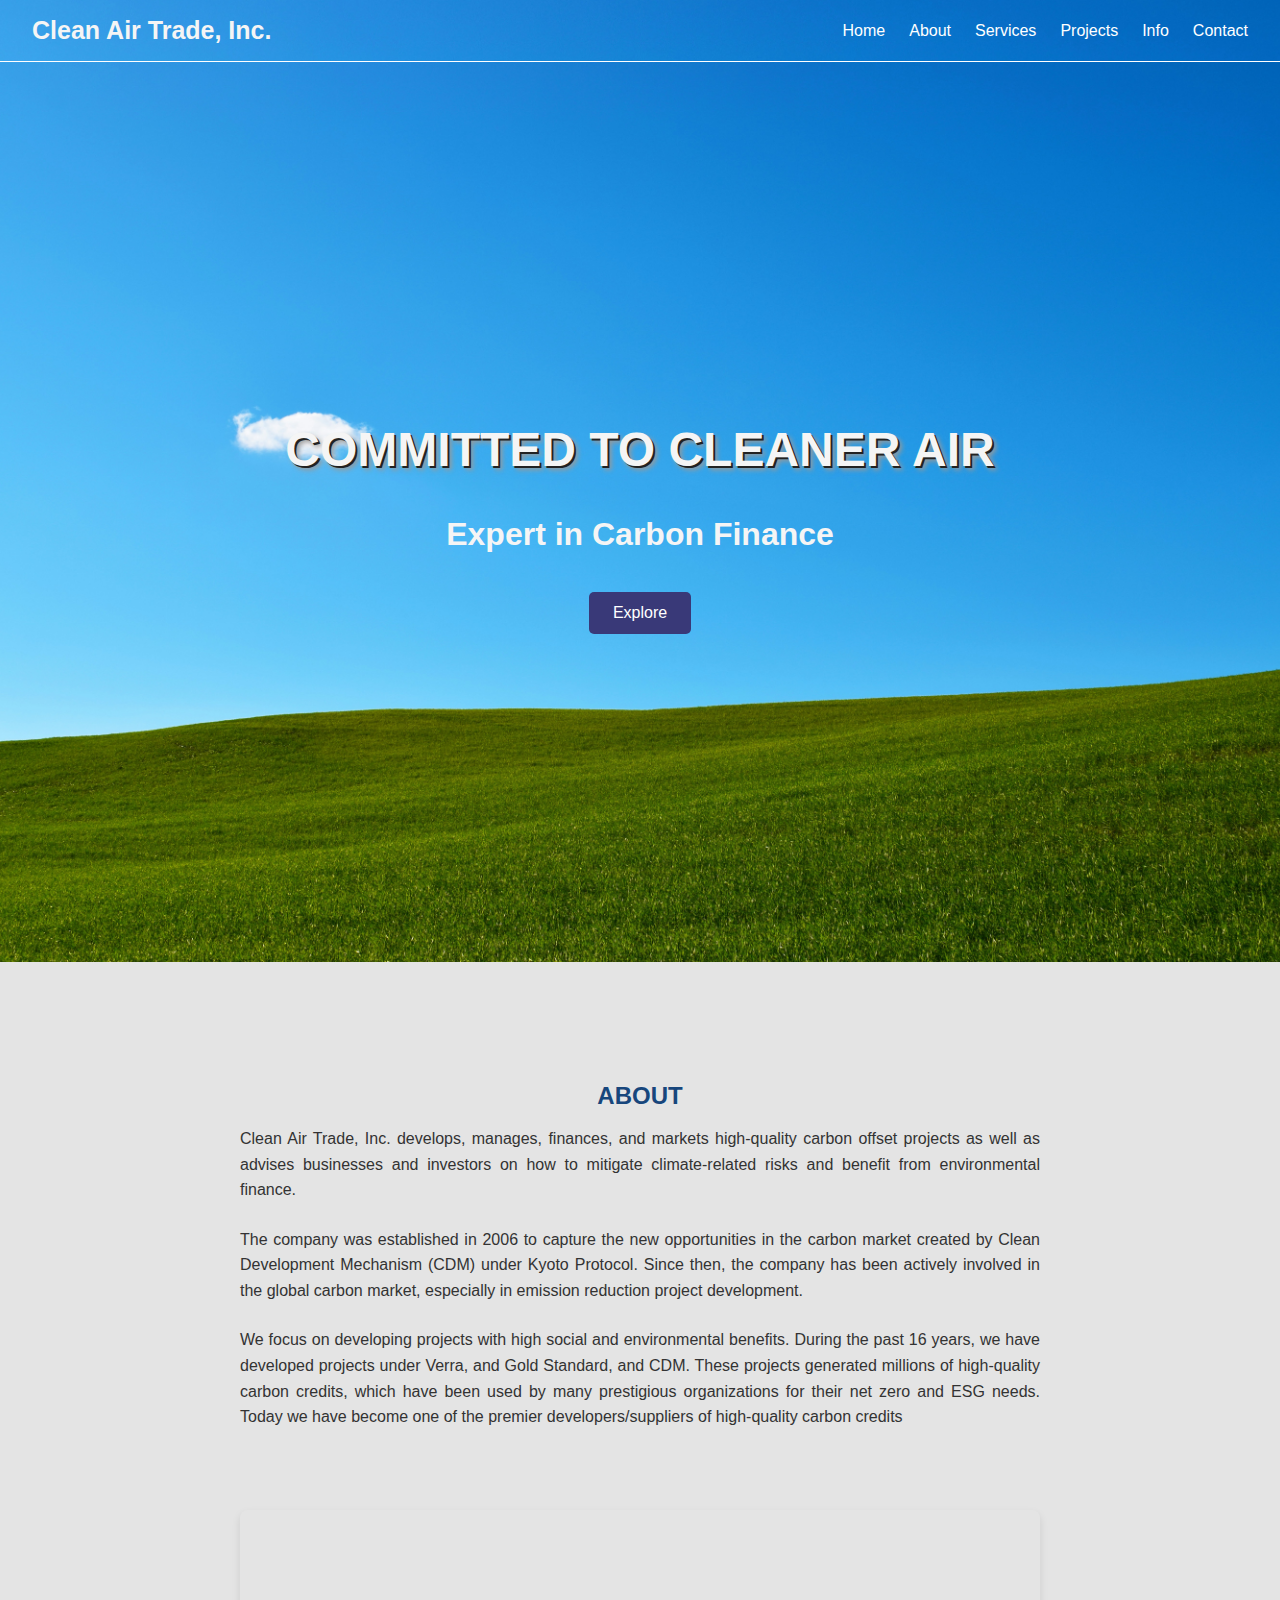
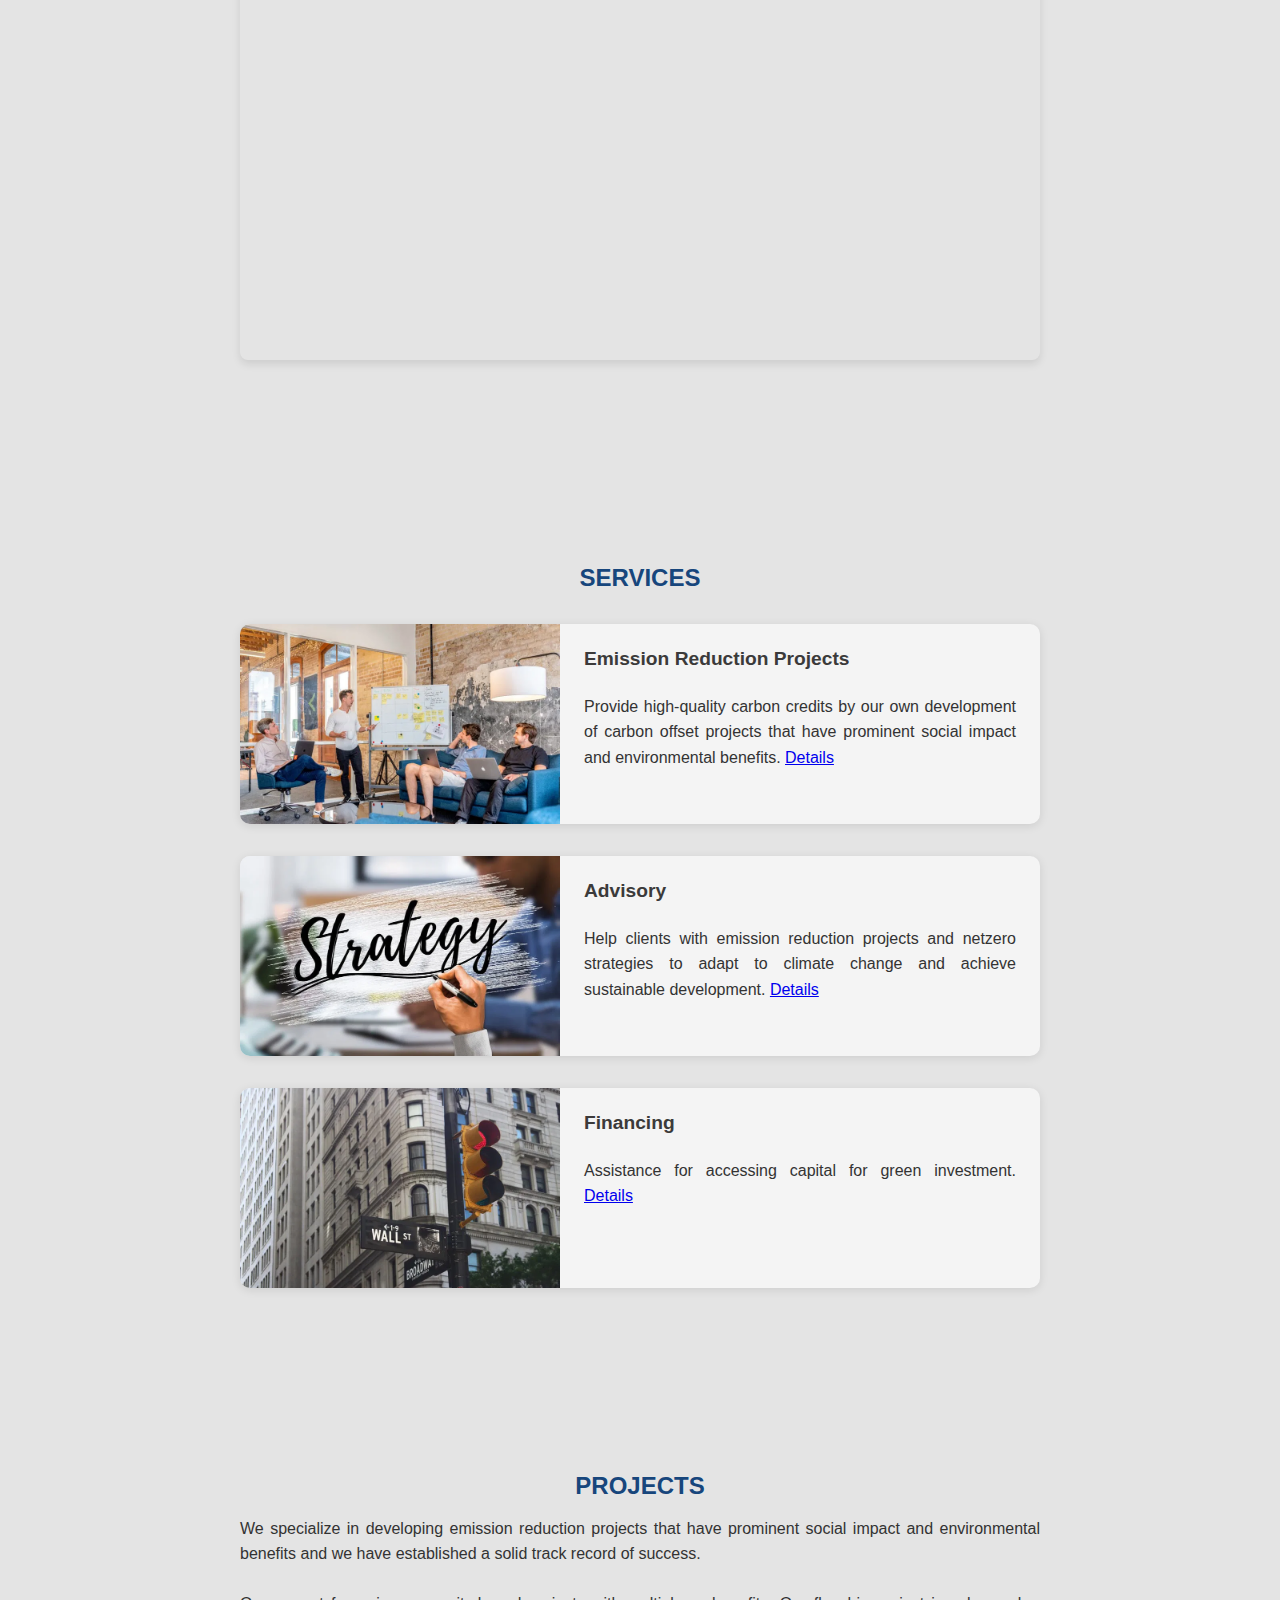
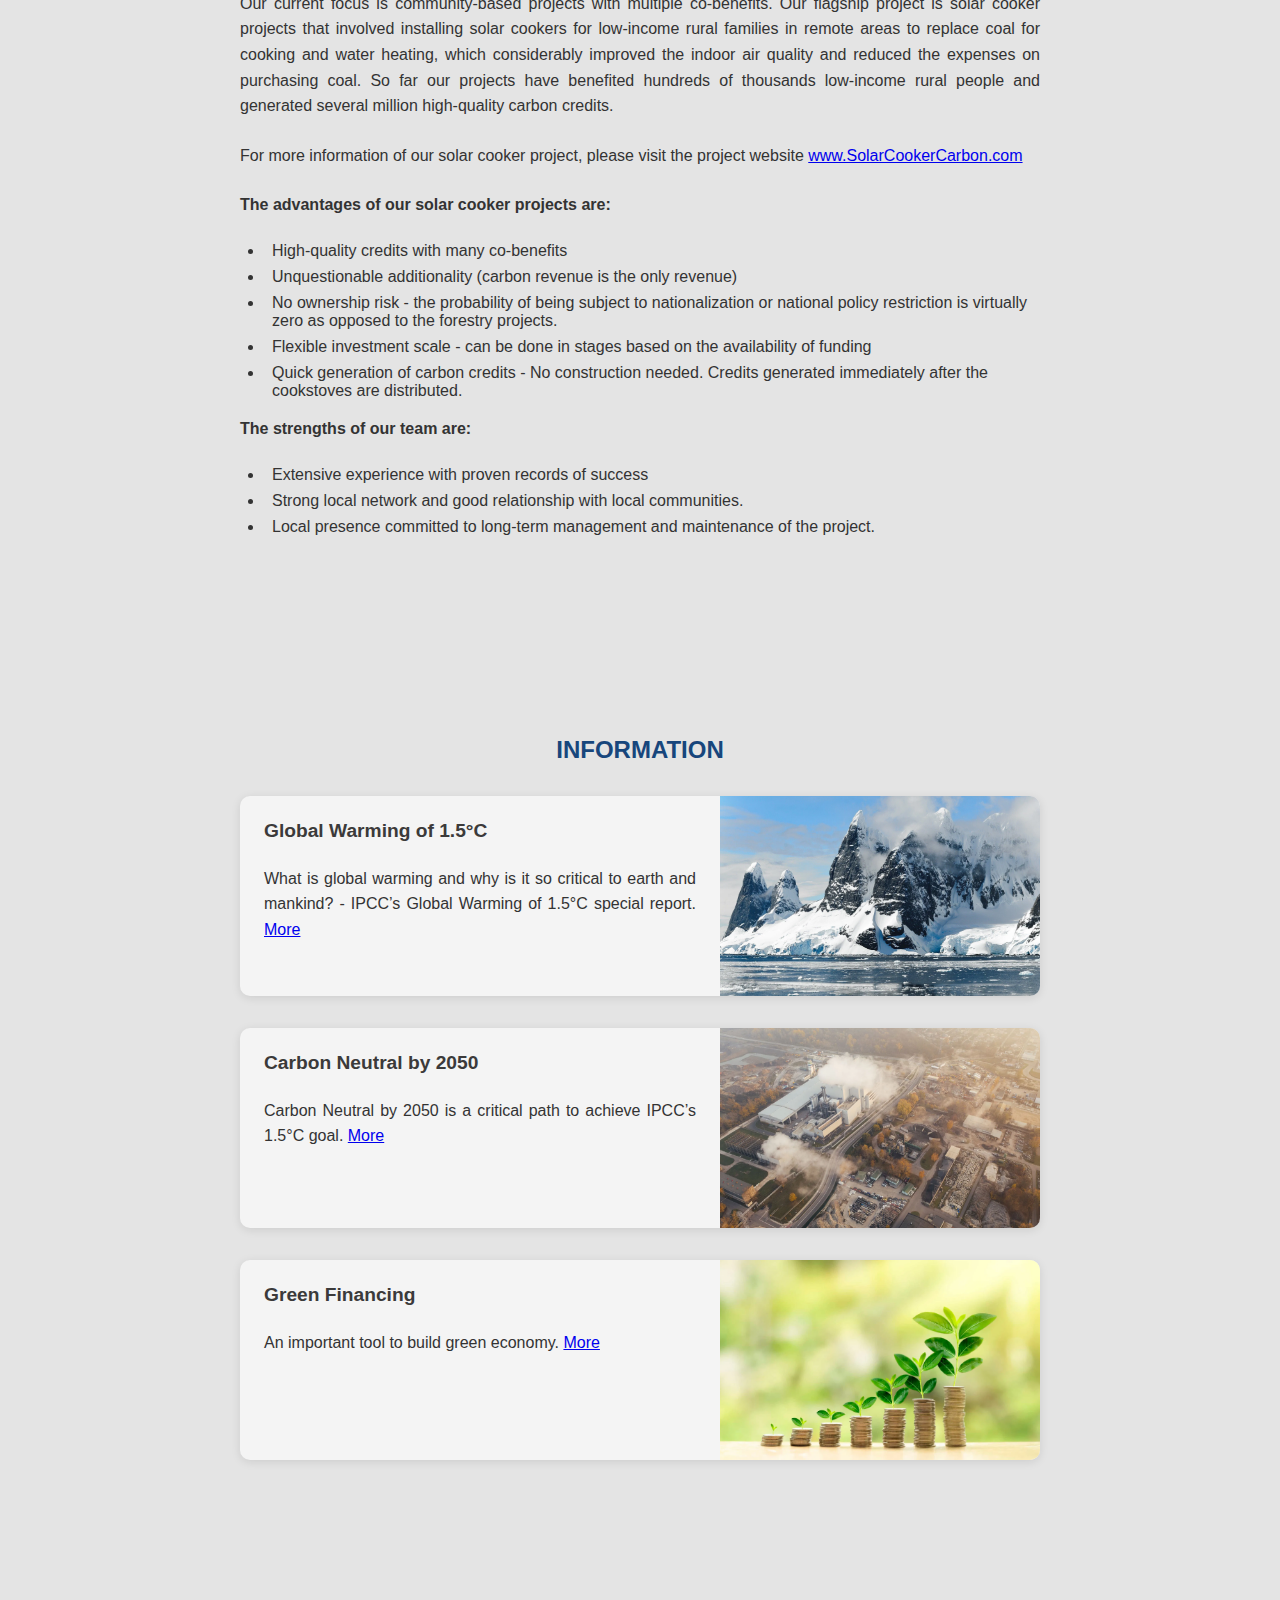
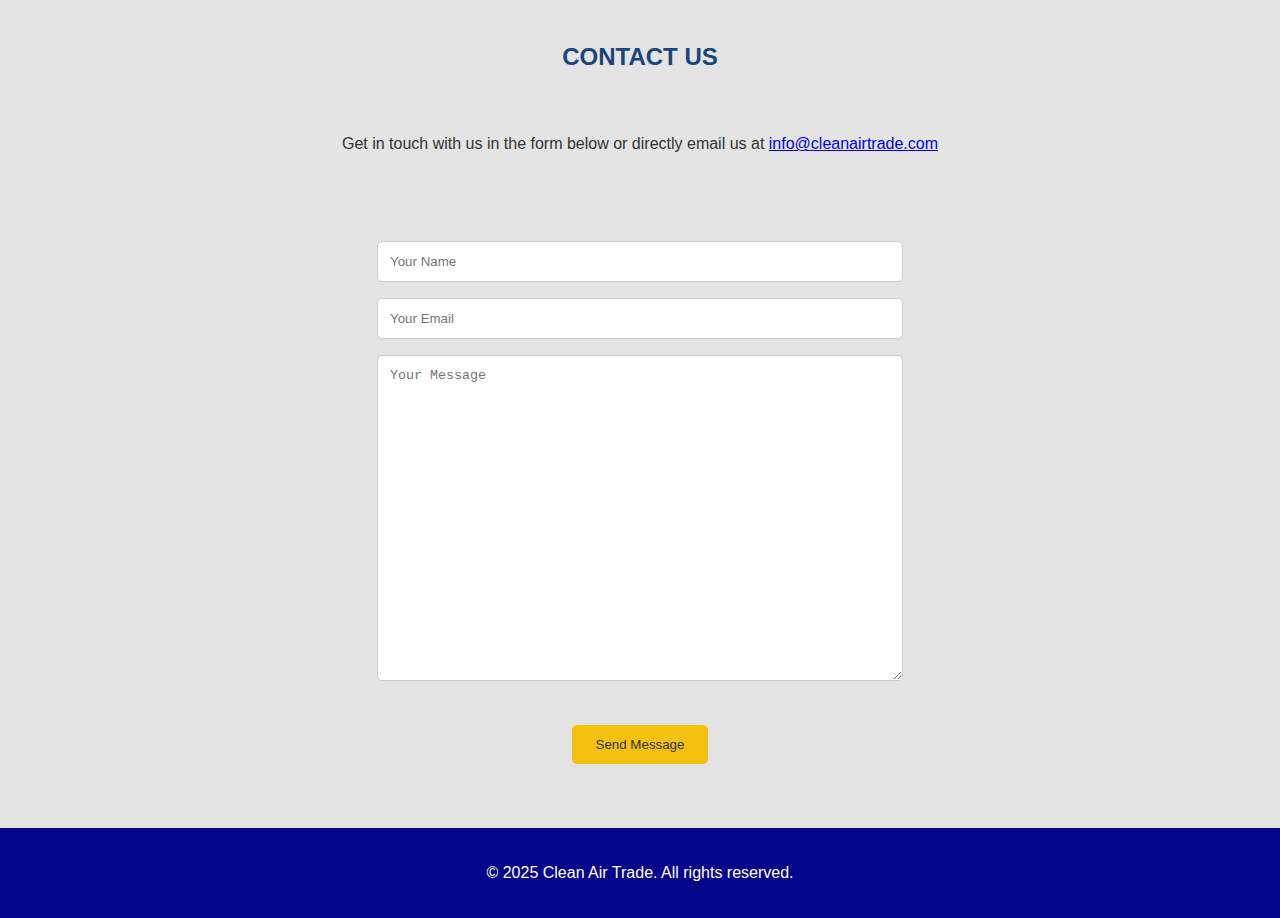
<file: index.html>
<!DOCTYPE html>
<html lang="en">
  <head>
    <meta charset="UTF-8">
    <meta name="viewport" content="width=device-width, initial-scale=1.0, minimum-scale=1.0">
    <title>Clean Air Trade</title>
    <link rel="stylesheet" href="styles/styles.css">
    <link rel="stylesheet" href="https://cdnjs.cloudflare.com/ajax/libs/font-awesome/6.0.0-beta3/css/all.min.css">
  </head>

<body>
  <!-- Navigation Bar -->
  <include src="components/navbar.html"></include>

  <!-- Hero Section -->
  <section id="home" class="hero">
    <div class="hero-content">
      <h1>COMMITTED TO CLEANER AIR</h1>
      <p><b>Expert in Carbon Finance</b></p>
      <a href="#services" class="btn">Explore</a>
    </div>
  </section>

  <!-- About Section -->
  <section id="about" class="section">
    <div class="content">
      
      <br></br>
      <h2>ABOUT</h2>
    
      <p>Clean Air Trade, Inc. develops, manages, finances, and markets high-quality carbon offset projects as well as advises businesses and investors on how to mitigate climate-related risks and benefit from environmental finance.</p>
      
      <p>The company was established in 2006 to capture the new opportunities in the carbon market created by Clean Development Mechanism (CDM) under Kyoto Protocol. Since then, the company has been actively involved in the global carbon market, especially in emission reduction project development.</p>
      
      <p>We focus on developing projects with high social and environmental benefits. During the past 16 years, we have developed projects under Verra, and Gold Standard, and CDM. These projects generated millions of high-quality carbon credits, which have been used by many prestigious organizations for their net zero and ESG needs. Today we have become one of the premier developers/suppliers of high-quality carbon credits</p>
    </div>
    <br></br>
    <!-- Image Section 
    <div class="image">
        <img src="images/about-1.jpg" alt="about-1">
    </div>
    -->

<div class="slideshow-container">
  <div class="slide fade">
    <img src="images/about-1.jpg" alt="about-1">
  </div>
  <div class="slide fade">
    <img src="images/about-2.jpg" alt="about-2">
  </div>
  <div class="slide fade">
    <img src="images/about-3.jpg" alt="about-3">
  </div>
</div>

  </section>

  <!-- Services Section -->
  <section id="services" class="section">
    <div class="content">
      <br></br>
      <h2>SERVICES</h2>
   
      <div class="services-grid">
        
        <div class="service-item">
          <div class="service-item-image">
            <img src="images/projects.jpg" alt="Projects">
          </div>
          <div class="service-item-content">  
            <h3>Emission Reduction Projects</h3>
            <p>Provide high-quality carbon credits by our own development of carbon offset projects that have prominent social impact and environmental benefits. <a href="Service-ER projects.html">Details</a>
            </p>
          </div>
        </div>

        <div class="service-item">
          <div class="service-item-image">
            <img src="images/advisory.jpg" alt="advisory">
          </div>
          <div class="service-item-content">  
            <h3>Advisory</h3>
            <p>Help clients with emission reduction projects and netzero strategies to adapt to climate change and achieve sustainable development. <a href="Service-Advisory.html">Details</a></p> 
          </div>
        </div>
        
        <div class="service-item">
          <div class="service-item-image">
            <img src="images/financing.jpg" alt="financing">
          </div>
          <div class="service-item-content"> 
            <h3>Financing</h3>
            <p>Assistance for accessing capital for green investment. <a href="Service-Financing.html">Details</a></p>
          </div>
        </div>
      </div>
    </div>
  </section>

  <!-- Projects Section -->
  <section id="projects" class="section">
    <div class="content">
      <br></br>
      <h2>PROJECTS</h2>
      
      <p>We specialize in developing emission reduction projects that have prominent social impact and environmental benefits and we have established a solid track record of success.</p>

       <p>Our current focus is community-based projects with multiple co-benefits. Our flagship project is solar cooker projects that involved installing solar cookers for low-income rural families in remote areas to replace coal for cooking and water heating, which considerably improved the indoor air quality and reduced the expenses on purchasing coal. So far our projects have benefited hundreds of thousands low-income rural people and generated several million high-quality carbon credits.</p>
       
        <p>For more information of our solar cooker project, please visit the project website <a href="https://www.solarcookercarbon.com">www.SolarCookerCarbon.com</a></p>
        
        <p><b>The advantages of our solar cooker projects are:</b></p>
        <ul class="item-list">
          <li>High-quality credits with many co-benefits</li>
          
          <li>Unquestionable additionality (carbon revenue is the only revenue)</li>
          
          <li>No ownership risk - the probability of being subject to nationalization or national policy restriction is virtually zero as opposed to the forestry projects.</li>
          
          <li>Flexible investment scale - can be done in stages based on the availability of funding</li>
          
          <li>Quick generation of carbon credits - No construction needed. Credits generated immediately after the cookstoves are distributed.</li>
        </ul>
        <p><b>The strengths of our team are:</b></p>
        <ul class="item-list">
          <li>Extensive experience with proven records of success</li>
          <li>Strong local network and good relationship with local communities.</li>
          <li>Local presence committed to long-term management and maintenance of the project.</li>  
        </ul>
    </div>
  </section>

<!-- Info Section -->
  <section id="Info" class="section">
    <div class="content">
      <br></br>
      <h2>INFORMATION</h2>
      
      <div class="services-grid">
        
        <div class="service-item">
          <div class="service-item-content">  
            <h3>Global Warming of 1.5°C</h3>
            <p>What is global warming and why is it so critical to earth and mankind? - IPCC’s Global Warming of 1.5°C special report. <a href="1.5C.html">More</a>
            </p>
          </div>
          <div class="service-item-image">
            <img src="images/iceberg.webp" alt="iceberg">
          </div>
        </div>

        <div class="service-item">
          <div class="service-item-content">  
            <h3>Carbon Neutral by 2050</h3>
            <p>Carbon Neutral by 2050 is a critical path to achieve IPCC’s 1.5°C goal. <a href="cn2050.html">More</a></p> 
          </div>
          <div class="service-item-image">
            <img src="images/misty-birdview.webp" alt="Carbon Neutral by 2050">
          </div>
        </div>
        
        <div class="service-item">
          <div class="service-item-content"> 
            <h3>Green Financing</h3>
            <p>An important tool to build green economy. <a href="green-fin.html">More</a></p>
          </div>
          <div class="service-item-image">
            <img src="images/green-fin.webp" alt="green-fin">
          </div>
        </div>
      </div>
    </div>
  </section>

  <!-- Contact Section -->
  <section id="contact" class="section">
    <div class="content">
      <br></br>
      <h2>CONTACT US</h2>
      <BR></br>
      <p style="text-align: center;">Get in touch with us in the form below or directly email us at  <a href="mailto: info@cleanairtrade.com">info@cleanairtrade.com</a>
      </p>
      <BR></br>
      <form id="contactForm" action="https://formspree.io/f/xwpoqjdq" method="POST">
       
        <input type="text" id="name" name="name" placeholder="Your Name" required>
        <input type="email" id="email" name="email" placeholder="Your Email" required>
        <textarea id="message" name="message" rows="20" placeholder="Your Message" required></textarea>

        <br><br>
        <button type="submit">Send Message</button>
      </form>

     
    </div>
  </section>


  <!-- Footer -->
<include src="components/footer.html"></include>

<script src="scripts/include.js"></script>
<script src="scripts/scripts.js"></script>

  
</body>
</html>
</file>
<file: styles/styles.css>
/*
/*General Styles */
body {
    font-family:Helvetica;
    margin: 0;
    padding: 0;
    box-sizing: border-box;
    color: #333;

  }
  
  .brand{
    color: whitesmoke;
    font-family: Verdana, Geneva, Tahoma, sans-serif;
    font-size: 25px;
    font-weight: bold; 
  }

  /* Navigation Bar */
  .navbar {
    display: flex;
    justify-content: space-between;
    align-items: center;
    /*background-color: #107acf; */
    background: url('../images/hero-bg-top.jpg') no-repeat center center; /* Background image for navbar */
    background-size: cover; /* Ensures image covers the entire navbar */
    padding: 1rem 2rem;
    position: sticky;
    top: 0;
    z-index: 1000;
    color: white; /* Ensure text is readable */
    border-bottom: 0.1px white solid; /* Optional: Add a border for separation */
  }
  
  /*
  nav .logo img {
    height: 50px;
  }
  */

  .navbar .nav-links {
    list-style: none;
    display: flex;
    margin: 0;
    padding: 0;
  }
  
  .navbar .nav-links li {
    margin-left: 1.5rem;
  }
  
  .navbar .nav-links a {
    color: #fff;
    text-decoration: none;
    font-size: 1rem;
  }
  
  .navbar .nav-links a:hover {
    color: #f4c10f;
  }
  
  .menu-toggle {
    display: none;
    font-size: 24px;
    background: none;
    border: none;
    cursor: pointer;
  }


  /* Hero Section */
  .hero {
    background: url('../images/hero-bg.jpg') no-repeat center center/cover;
    height: 100vh;
    display: flex;
    justify-content: center;
    align-items: center;
    text-align:center;
    font-family:'Franklin Gothic Medium', 'Arial Narrow', Arial, sans-serif;
    color: whitesmoke;
  }
  
  .hero-content h1 {
    color: whitesmoke;
    font-size: 3rem;
    margin-bottom: 1rem;
    text-shadow: 2px 2px 0 #222222, 4px 4px 5px #999;
  }
  
  .hero-content p {
    font-size: 2rem;
    margin-bottom: 2rem;
  }
  
  .btn {
    display: inline-block;
    padding: 0.75rem 1.5rem;
    background-color: rgb(57, 57, 120);
    font-family: Verdana, Geneva, Tahoma, sans-serif;
    font-size: medium;
    color: white;
    text-decoration: none;
    border-radius: 5px;
  }
  
  .btn:hover {
    background-color: rgb(96, 93, 93);
  }
  
  /* Sections */
  .section {
    padding: 4rem 2rem;
    text-align: left;
    background-color: rgb(228, 228, 228);
  }
  
  .section h2 {
    font-size: 1.5rem;
    margin-bottom: 1rem;
    color:rgb(23, 70, 124);
    text-align: center;
  }
  
  .section p {
    font-size: 1rem;
    
    max-width: 800px;
    margin: 0 auto;
    background-color: transparent;
  }
  
   /* Services Section - Single Column Landscape Layout */
 .services-grid {
  display: grid;
  grid-template-columns: 1fr;
  gap: 2rem;
  margin-top: 2rem;
  max-width: 1000px;
  margin-left: auto;
  margin-right: auto;
}

.service-item {
  background-color: #f4f4f4;
  border-radius: 10px;
  overflow: hidden;
  display: flex;
  min-height: 200px; /* Set a fixed minimum height */
  box-shadow: 0 2px 10px rgba(0,0,0,0.1);
}

.service-item-content {
  flex: 1;
  padding: 1.5rem;
  display: flex;
  flex-direction: column;
}

.service-item-image {
  flex: 0 0 40%;
  min-width: 200px;
  height: 200px; /* Fixed height for image container */
  overflow: hidden; /* Ensures images don't overflow */
}

.service-item-image img {
  width: 100%;
  height: 100%;
  object-fit: cover; /* Crop image to fit container */
  object-position: center; /* Center the cropped area */
}

  /* Content styling */
  .service-item i {
    font-size: 2rem;
    margin-bottom: 1rem;
    color: #f4c10f;
  }

  .service-item h3 {
    margin-top: 0;
    font-size: 1.2rem;
    margin-bottom: 1rem;
    color:rgb(59, 58, 58);
  }

  .service-item p {
    margin-bottom: 1.5rem;
    line-height: 1.6;
  }

  .service-item-content p {
    text-align: left; /* Override justify alignment */
    padding-left: 0;  /* Remove any potential padding */
    margin-left: 0;   /* Remove any potential margins */
  }

  .service-link {
    color: #107acf;
    text-decoration: none;
    font-weight: bold;
    margin-top: auto; /* Pushes link to bottom */
    align-self: flex-start; /* Aligns link to left */
  }

  .service-link:hover {
    text-decoration: underline;
  }

  /* projects section */
  .item-list {
    padding-left: 1.5rem;
    list-style-type: disc;
    margin: 1rem auto; /* This ensures consistent margins */
    max-width: 800px; /* Match the paragraph width */
  }

  .item-list li {
    margin-bottom: 0.5rem;
    padding-left: 0.5rem; /* Additional padding for better indentation */
  }

  /* Contact Form */
  form {
    display: flex;
    flex-direction: column;
    align-items: center;
    margin-top: 1rem;
  }
  
  form input, form textarea {
    width: 100%;
    max-width: 500px;
    padding: 0.75rem;
    margin: 0.5rem 0;
    border: 1px solid #ccc;
    border-radius: 5px;
  }
  
  form button {
    padding: 0.75rem 1.5rem;
    background-color: #f4c10f;
    color: #333;
    border: none;
    border-radius: 5px;
    cursor: pointer;
  }
  
  form button:hover {
    background-color: #e0b10e;
  }
  
  /* Footer */
  footer {
    background-color:rgb(5, 5, 137);
    color: #fff;
    text-align: center;
    padding: 1rem;
  }
  
  .footer-content {
    max-width: 1200px;
    margin: 0 auto;
  }
  
  .social-links {
    margin-top: 1rem;
  }
  
  .social-links a {
    color: #fff;
    margin: 0 0.5rem;
    font-size: 1.2rem;
  }
  
  .social-links a:hover {
    color: #f4c10f;
  }
  
 p.pic-note {
  font-size: 1rem;        /* Point units */
  color: rgb(25, 35, 80); /* RGB values */
  font-family: 'Arial Narrow', monospace;
  text-align: center;
}

  /* Responsive Design */
  @media (max-width: 768px) {
    .menu-toggle {
      display: block;
      color: white;
      background: transparent;
      border: none;
      font-size: 24px;
      cursor: pointer;
      padding: 5px 10px;
    }
  
    .navbar {
      flex-wrap: wrap;
      padding: 1rem;
      position: sticky;
      z-index: 1000; /* Ensure it appears above other content */
    }
  
    /* Reset desktop styles for mobile */
    .navbar .nav-links {
      display: none; /* Start hidden */
      flex-direction: column;
      width: 100%;
      background-color: #224372;
      position: relative;
      top: auto;
      left: auto;
      padding: 1rem 0;
      margin: 0;
      list-style: none; 
    }
  
    /* This is the key selector that shows the menu */
    .navbar .nav-links.active {
      display: flex;
    }
  
    .navbar .nav-links li {
      margin: 0;
      padding: 0.5rem 1rem;
      text-align: center;
    }
  
    .navbar .nav-links a {
      display: block;
      padding: 0.5rem;
    }
    
    .service-item {
      flex-direction: column;
      min-height: auto;
    }
    
    .service-item-image {
      flex: 0 0 200px;
      min-width: 100%;
      height: 200px; /* Fixed height for images on mobile */
    }
  }

  /* Flexbox Container */
.container {
  display: flex; /* Use Flexbox for layout */
  align-items: center; /* Vertically center content */
  justify-content: space-between; /* Space between text and image */
  max-width: 1200px;
  margin: 50px auto;
  padding: 20px;
  background-color: white;
  box-shadow: 0 0 10px rgba(0, 0, 0, 0.1);
}

/* Text Section */
.text {
  flex: 1; /* Take up available space */
  padding-right: 20px; /* Add some spacing between text and image */
}

/* Image Section */
.image {
  flex: 1; /* Take up available space */
  text-align: center; /* Center the image */
}

.image img {
  max-width: 70%; /* Make image responsive */
  height: auto;
  border-radius: 10px; /* Optional: Add rounded corners */
}

/* Heading Style */
h1 {
  color: #96af4c;
}

/* Paragraph Style */
p {
  line-height: 1.6;
}

.content {
  max-width: 800px;
  margin: 0 auto;
}

.content p {
  margin-top: 0.5em;    /* Reduce top margin */
  margin-bottom: 1.5em;   
  line-height: 1.6;     /* Improve readability */
  text-align: justify;  /* Optional: creates clean edges */
  text-justify: inter-word;
}

/* slide show of pictures */
.slideshow-container {
  position: relative;
  max-width: 800px; /* Match content width */
  min-height: 450px; /* adjust to match image height */
  margin: 20px auto;
  overflow: hidden;
  border-radius: 8px;
  box-shadow: 0 4px 8px rgba(0,0,0,0.1);
}

.slide {
  display: none;
  transition: opacity 1.5s ease;
  height: 100%;
  position: absolute;
  top: 0;
  left: 0;
  width: 100%;
}

.slide img {
  width: 100%;
  height: auto;
  max-height: 500px;
  object-fit: cover;
}

/* Fade animation */
.fade {
  animation-name: fade;
  animation-duration: 1.5s;
}

@keyframes fade {
  from {opacity: .4}
  to {opacity: 1}
}
</file>
